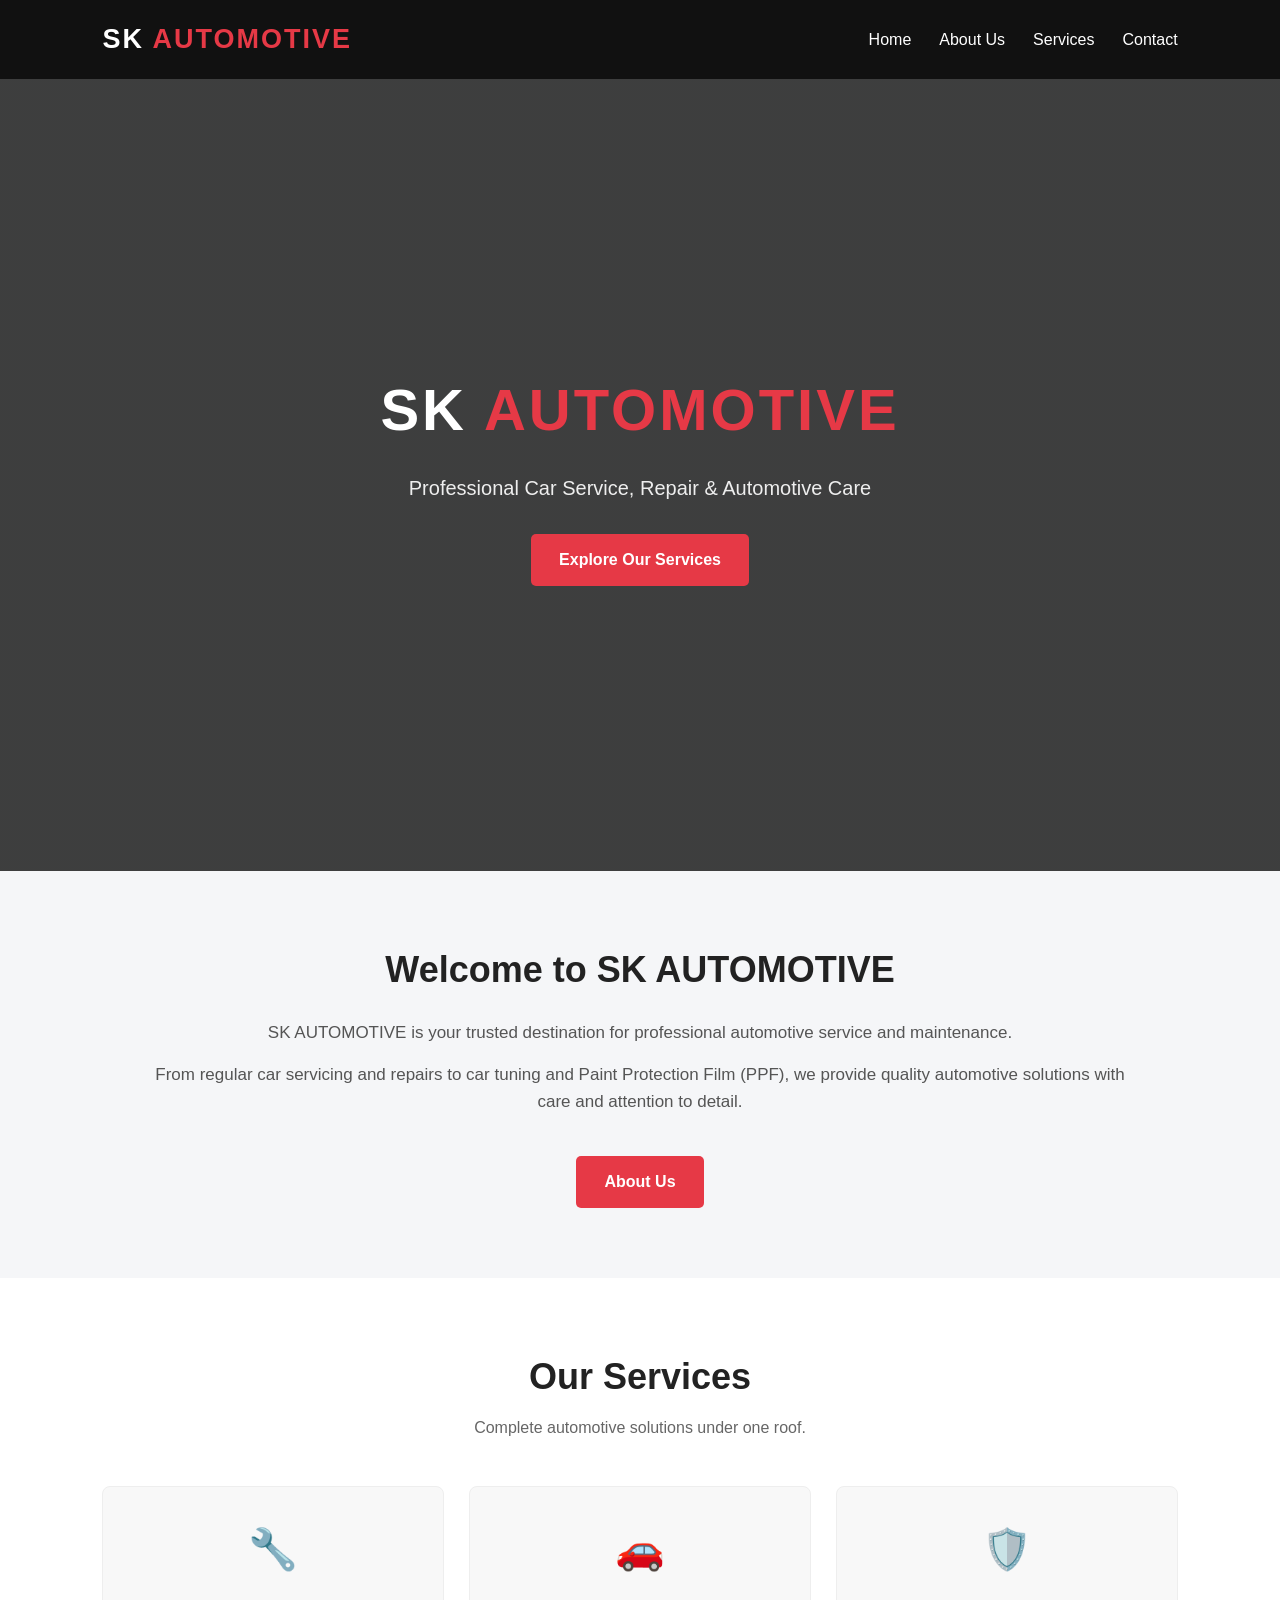
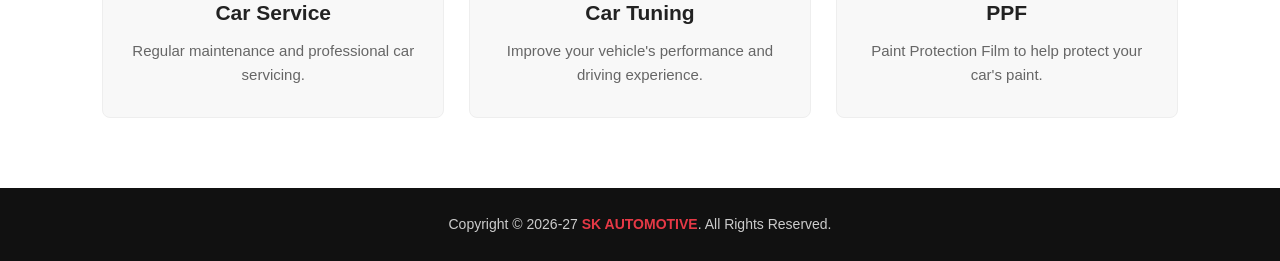
<file: index.html>
<!DOCTYPE html>
<html lang="en">

<head>
    <meta charset="UTF-8">
    <meta name="viewport" content="width=device-width, initial-scale=1.0">

    <title>SK AUTOMOTIVE | Car Service & Repair</title>

    <link rel="stylesheet" href="style.css">
</head>

<body>

    <!-- HEADER -->
    <header>

        <div class="logo">
            SK <span>AUTOMOTIVE</span>
        </div>

        <nav>
            <ul>
                <li><a href="index.html">Home</a></li>
                <li><a href="about.html">About Us</a></li>
                <li><a href="services.html">Services</a></li>
                <li><a href="contact.html">Contact</a></li>
            </ul>
        </nav>

    </header>


    <!-- HERO -->
    <section class="hero">

        <div class="hero-content">

            <h1>
                SK <span>AUTOMOTIVE</span>
            </h1>

            <p>
                Professional Car Service, Repair & Automotive Care
            </p>

            <a href="services.html" class="btn">
                Explore Our Services
            </a>

        </div>

    </section>


    <!-- ABOUT PREVIEW -->
    <section>

        <div class="about-container">

            <h2>Welcome to SK AUTOMOTIVE</h2>

            <p>
                SK AUTOMOTIVE is your trusted destination for
                professional automotive service and maintenance.
            </p>

            <p>
                From regular car servicing and repairs to car tuning
                and Paint Protection Film (PPF), we provide quality
                automotive solutions with care and attention to detail.
            </p>

            <br>

            <a href="about.html" class="btn">
                About Us
            </a>

        </div>

    </section>


    <!-- SERVICES PREVIEW -->
    <section class="services">

        <div class="section-title">

            <h2>Our Services</h2>

            <p>
                Complete automotive solutions under one roof.
            </p>

        </div>


        <div class="service-grid">

            <div class="service-card">
                <div class="service-icon">🔧</div>
                <h3>Car Service</h3>
                <p>
                    Regular maintenance and professional car servicing.
                </p>
            </div>


            <div class="service-card">
                <div class="service-icon">🚗</div>
                <h3>Car Tuning</h3>
                <p>
                    Improve your vehicle's performance and driving experience.
                </p>
            </div>


            <div class="service-card">
                <div class="service-icon">🛡️</div>
                <h3>PPF</h3>
                <p>
                    Paint Protection Film to help protect your car's paint.
                </p>
            </div>

        </div>

    </section>


    <!-- FOOTER -->
    <footer>

        <p>
            Copyright © 2026-27
            <strong>SK AUTOMOTIVE</strong>.
            All Rights Reserved.
        </p>

    </footer>

</body>

</html>
</file>
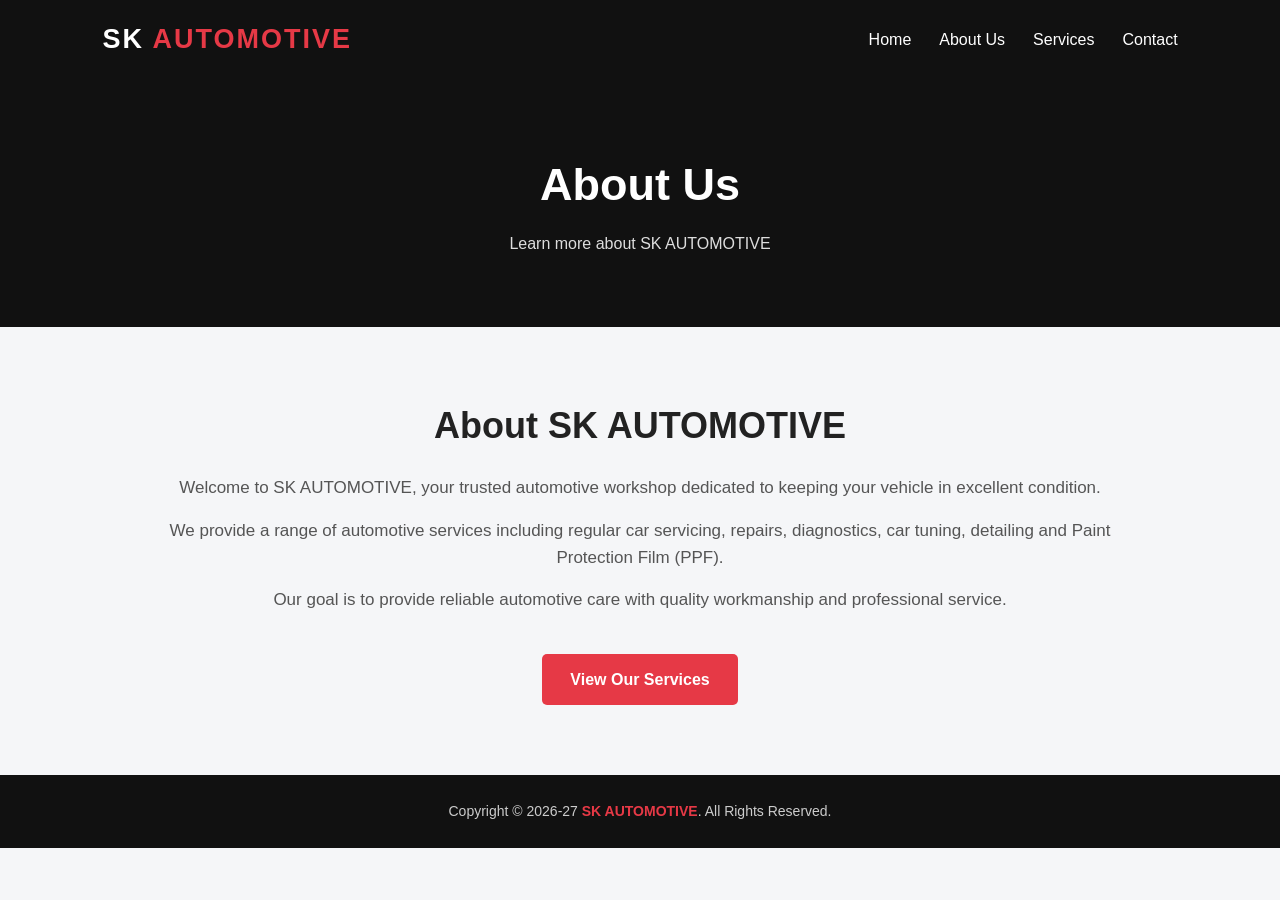
<file: about.html>
<!DOCTYPE html>
<html lang="en">

<head>
    <meta charset="UTF-8">
    <meta name="viewport" content="width=device-width, initial-scale=1.0">

    <title>About Us | SK AUTOMOTIVE</title>

    <link rel="stylesheet" href="style.css">
</head>

<body>

    <!-- HEADER -->
    <header>

        <div class="logo">
            SK <span>AUTOMOTIVE</span>
        </div>

        <nav>
            <ul>
                <li><a href="index.html">Home</a></li>
                <li><a href="about.html">About Us</a></li>
                <li><a href="services.html">Services</a></li>
                <li><a href="contact.html">Contact</a></li>
            </ul>
        </nav>

    </header>


    <!-- PAGE BANNER -->
    <div class="page-banner">

        <h1>About Us</h1>

        <p>
            Learn more about SK AUTOMOTIVE
        </p>

    </div>


    <!-- ABOUT CONTENT -->
    <section>

        <div class="about-container">

            <h2>About SK AUTOMOTIVE</h2>

            <p>
                Welcome to SK AUTOMOTIVE, your trusted automotive
                workshop dedicated to keeping your vehicle in excellent
                condition.
            </p>

            <p>
                We provide a range of automotive services including
                regular car servicing, repairs, diagnostics, car tuning,
                detailing and Paint Protection Film (PPF).
            </p>

            <p>
                Our goal is to provide reliable automotive care with
                quality workmanship and professional service.
            </p>

            <br>

            <a href="services.html" class="btn">
                View Our Services
            </a>

        </div>

    </section>


    <!-- FOOTER -->
    <footer>

        <p>
            Copyright © 2026-27
            <strong>SK AUTOMOTIVE</strong>.
            All Rights Reserved.
        </p>

    </footer>

</body>

</html>
</file>
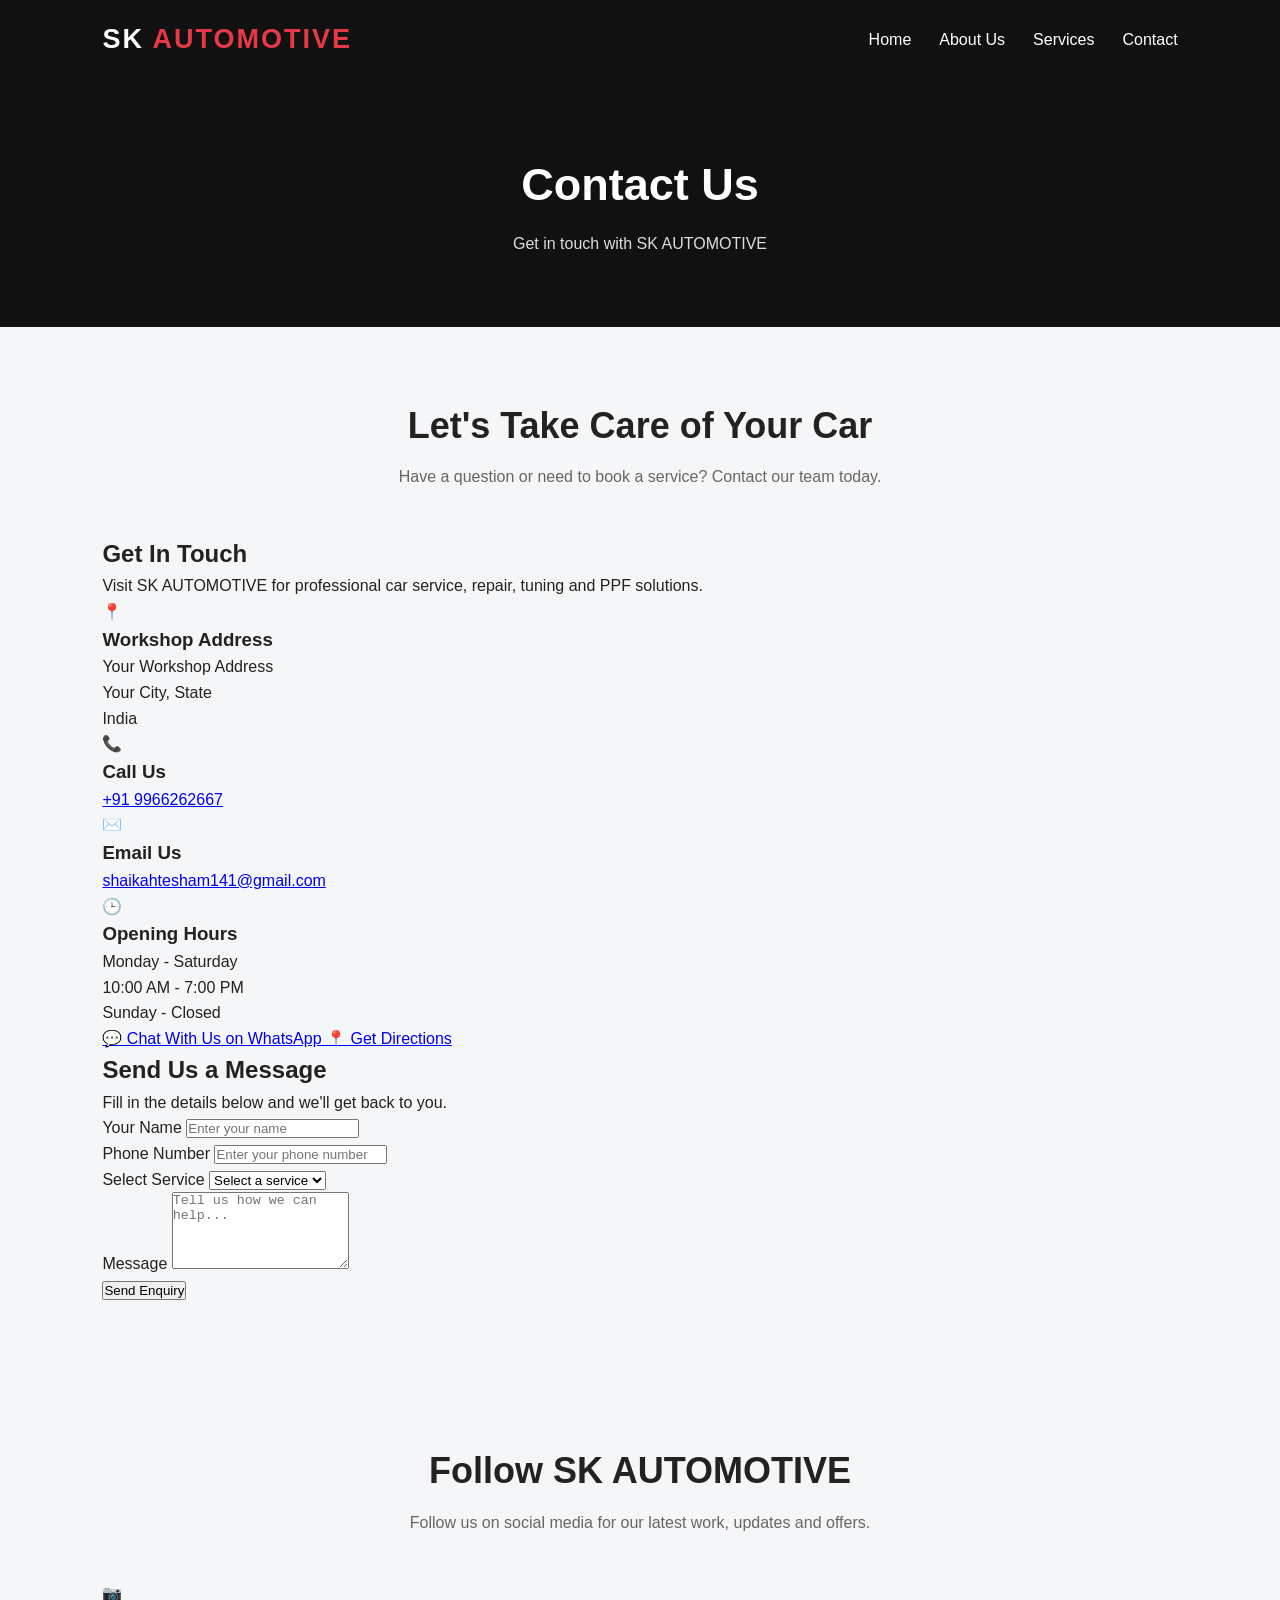
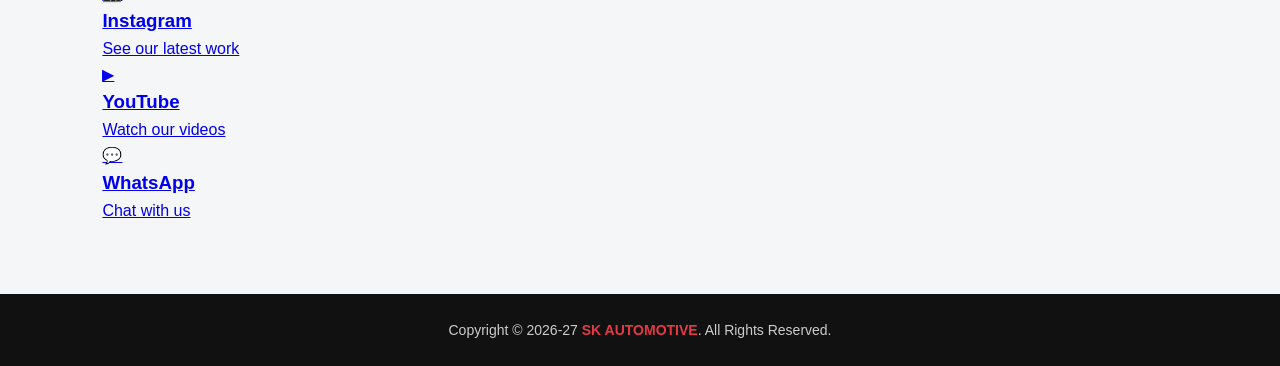
<file: contact.html>
<!DOCTYPE html>
<html lang="en">

<head>
    <meta charset="UTF-8">
    <meta name="viewport" content="width=device-width, initial-scale=1.0">

    <title>Contact Us | SK AUTOMOTIVE</title>

    <link rel="stylesheet" href="style.css">
</head>

<body>

    <!-- ================= HEADER ================= -->

    <header>

        <div class="logo">
            SK <span>AUTOMOTIVE</span>
        </div>

        <nav>
            <ul>
                <li><a href="index.html">Home</a></li>
                <li><a href="about.html">About Us</a></li>
                <li><a href="services.html">Services</a></li>
                <li><a href="contact.html">Contact</a></li>
            </ul>
        </nav>

    </header>


    <!-- ================= PAGE BANNER ================= -->

    <section class="page-banner">

        <h1>Contact Us</h1>

        <p>
            Get in touch with SK AUTOMOTIVE
        </p>

    </section>


    <!-- ================= CONTACT SECTION ================= -->

    <section class="contact-section">

        <div class="section-title">

            <h2>Let's Take Care of Your Car</h2>

            <p>
                Have a question or need to book a service?
                Contact our team today.
            </p>

        </div>


        <div class="contact-wrapper">


            <!-- ========== CONTACT INFORMATION ========== -->

            <div class="contact-info">

                <h2>Get In Touch</h2>

                <p class="contact-intro">
                    Visit SK AUTOMOTIVE for professional car service,
                    repair, tuning and PPF solutions.
                </p>


                <!-- ADDRESS -->

                <div class="contact-item">

                    <div class="contact-icon">
                        📍
                    </div>

                    <div>
                        <h3>Workshop Address</h3>

                        <p>
                            Your Workshop Address<br>
                            Your City, State<br>
                            India
                        </p>
                    </div>

                </div>


                <!-- PHONE -->

                <div class="contact-item">

                    <div class="contact-icon">
                        📞
                    </div>

                    <div>
                        <h3>Call Us</h3>

                        <p>
                            <a href="tel:+9966262667">
                                +91 9966262667
                            </a>
                        </p>

                    </div>

                </div>


                <!-- EMAIL -->

                <div class="contact-item">

                    <div class="contact-icon">
                        ✉️
                    </div>

                    <div>

                        <h3>Email Us</h3>

                        <p>
                            <a href="mailto:shaikahtesham141@gmail.com">
                                shaikahtesham141@gmail.com
                            </a>
                        </p>

                    </div>

                </div>


                <!-- OPENING HOURS -->

                <div class="contact-item">

                    <div class="contact-icon">
                        🕒
                    </div>

                    <div>

                        <h3>Opening Hours</h3>

                        <p>
                            Monday - Saturday<br>
                            10:00 AM - 7:00 PM
                        </p>

                        <p>
                            Sunday - Closed
                        </p>

                    </div>

                </div>


                <!-- WHATSAPP -->

                <a
                    href="https://wa.me/8686481965"
                    class="whatsapp-btn"
                    target="_blank"
                >
                    💬 Chat With Us on WhatsApp
                </a>


                <!-- DIRECTIONS -->

                <a
                    href="https://www.google.com/maps"
                    class="direction-btn"
                    target="_blank"
                >
                    📍 Get Directions
                </a>

            </div>



            <!-- ========== CONTACT FORM ========== -->

            <div class="contact-form">

                <h2>Send Us a Message</h2>

                <p>
                    Fill in the details below and we'll get back to you.
                </p>


                <form action="mailto:shaikahtesham141@gmail.com"
                      method="post"
                      enctype="text/plain">


                    <div class="form-group">

                        <label for="name">
                            Your Name
                        </label>

                        <input
                            type="text"
                            id="name"
                            name="Name"
                            placeholder="Enter your name"
                            required
                        >

                    </div>


                    <div class="form-group">

                        <label for="phone">
                            Phone Number
                        </label>

                        <input
                            type="tel"
                            id="phone"
                            name="Phone"
                            placeholder="Enter your phone number"
                            required
                        >

                    </div>


                    <div class="form-group">

                        <label for="service">
                            Select Service
                        </label>

                        <select id="service" name="Service">

                            <option value="">
                                Select a service
                            </option>

                            <option value="Car Service">
                                Car Service
                            </option>

                            <option value="Car Repair">
                                Car Repair
                            </option>

                            <option value="Car Tuning">
                                Car Tuning
                            </option>

                            <option value="PPF">
                                PPF
                            </option>

                            <option value="AC Service">
                                AC Service
                            </option>

                            <option value="Car Diagnostics">
                                Car Diagnostics
                            </option>

                        </select>

                    </div>


                    <div class="form-group">

                        <label for="message">
                            Message
                        </label>

                        <textarea
                            id="message"
                            name="Message"
                            rows="5"
                            placeholder="Tell us how we can help..."
                        ></textarea>

                    </div>


                    <button
                        type="submit"
                        class="submit-btn"
                    >
                        Send Enquiry
                    </button>

                </form>

            </div>

        </div>

    </section>



    <!-- ================= SOCIAL MEDIA ================= -->

    <section class="social-section">

        <div class="section-title">

            <h2>Follow SK AUTOMOTIVE</h2>

            <p>
                Follow us on social media for our latest work,
                updates and offers.
            </p>

        </div>


        <div class="social-links">


            <!-- INSTAGRAM -->

            <a
                href="https://www.instagram.com/ianasss18._?stkn=MWV4NmRreDQwNHFmag==/"
                target="_blank"
                class="social-card"
            >

                <div class="social-icon">
                    📷
                </div>

                <h3>Instagram</h3>

                <p>
                    See our latest work
                </p>

            </a>


            

            <!-- YOUTUBE -->

            <a
                href="https://youtube.com/@shaikkhaleel9966?si=XfwUUNAvlipqXDrx=/"
                target="_blank"
                class="social-card"
            >

                <div class="social-icon">
                    ▶
                </div>

                <h3>YouTube</h3>

                <p>
                    Watch our videos
                </p>

            </a>


            <!-- WHATSAPP -->

            <a
                href="https://wa.me/8686481965"
                target="_blank"
                class="social-card"
            >

                <div class="social-icon">
                    💬
                </div>

                <h3>WhatsApp</h3>

                <p>
                    Chat with us
                </p>

            </a>

        </div>

    </section>



    <!-- ================= FOOTER ================= -->

    <footer>

        <p>
            Copyright © 2026-27
            <strong>SK AUTOMOTIVE</strong>.
            All Rights Reserved.
        </p>

    </footer>

</body>

</html>
</file>
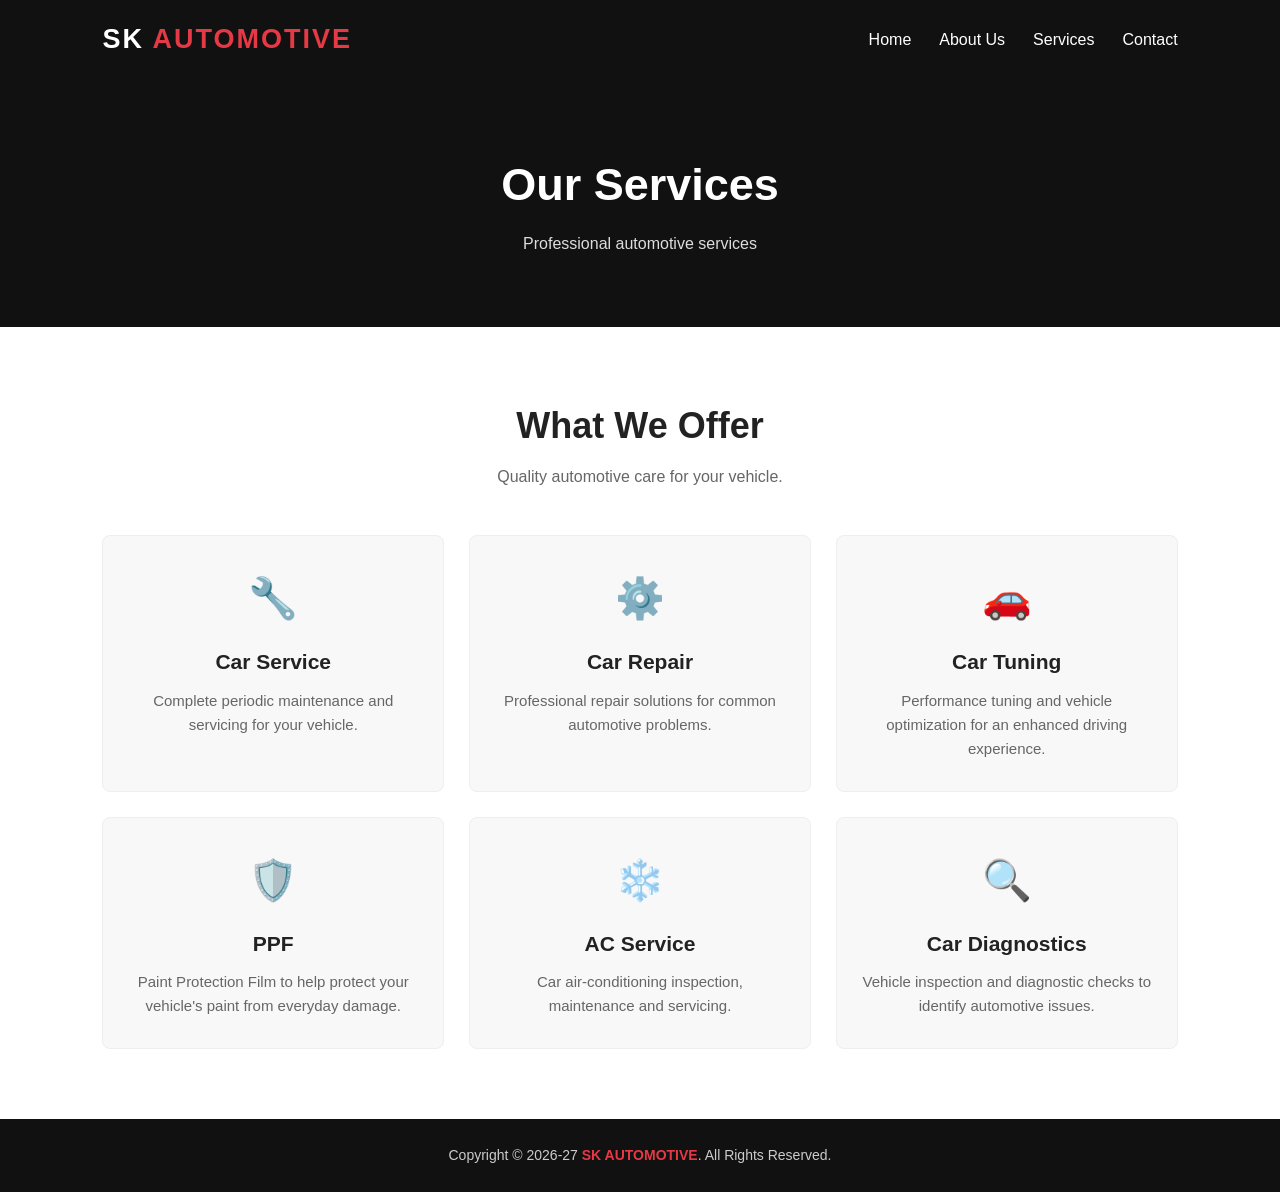
<file: services.html>
<!DOCTYPE html>
<html lang="en">

<head>
    <meta charset="UTF-8">
    <meta name="viewport" content="width=device-width, initial-scale=1.0">

    <title>Services | SK AUTOMOTIVE</title>

    <link rel="stylesheet" href="style.css">
</head>

<body>

    <!-- HEADER -->
    <header>

        <div class="logo">
            SK <span>AUTOMOTIVE</span>
        </div>

        <nav>
            <ul>
                <li><a href="index.html">Home</a></li>
                <li><a href="about.html">About Us</a></li>
                <li><a href="services.html">Services</a></li>
                <li><a href="contact.html">Contact</a></li>
            </ul>
        </nav>

    </header>


    <!-- PAGE BANNER -->
    <div class="page-banner">

        <h1>Our Services</h1>

        <p>
            Professional automotive services
        </p>

    </div>


    <!-- SERVICES -->
    <section class="services">

        <div class="section-title">

            <h2>What We Offer</h2>

            <p>
                Quality automotive care for your vehicle.
            </p>

        </div>


        <div class="service-grid">


            <!-- SERVICE 1 -->
            <div class="service-card">

                <div class="service-icon">🔧</div>

                <h3>Car Service</h3>

                <p>
                    Complete periodic maintenance and servicing
                    for your vehicle.
                </p>

            </div>


            <!-- SERVICE 2 -->
            <div class="service-card">

                <div class="service-icon">⚙️</div>

                <h3>Car Repair</h3>

                <p>
                    Professional repair solutions for common
                    automotive problems.
                </p>

            </div>


            <!-- SERVICE 3 -->
            <div class="service-card">

                <div class="service-icon">🚗</div>

                <h3>Car Tuning</h3>

                <p>
                    Performance tuning and vehicle optimization
                    for an enhanced driving experience.
                </p>

            </div>


            <!-- SERVICE 4 -->
            <div class="service-card">

                <div class="service-icon">🛡️</div>

                <h3>PPF</h3>

                <p>
                    Paint Protection Film to help protect your
                    vehicle's paint from everyday damage.
                </p>

            </div>


            <!-- SERVICE 5 -->
            <div class="service-card">

                <div class="service-icon">❄️</div>

                <h3>AC Service</h3>

                <p>
                    Car air-conditioning inspection, maintenance
                    and servicing.
                </p>

            </div>


            <!-- SERVICE 6 -->
            <div class="service-card">

                <div class="service-icon">🔍</div>

                <h3>Car Diagnostics</h3>

                <p>
                    Vehicle inspection and diagnostic checks to
                    identify automotive issues.
                </p>

            </div>


        </div>

    </section>


    <!-- FOOTER -->
    <footer>

        <p>
            Copyright © 2026-27
            <strong>SK AUTOMOTIVE</strong>.
            All Rights Reserved.
        </p>

    </footer>

</body>

</html>
</file>
<file: style.css>
/* =========================
   SK AUTOMOTIVE - MAIN CSS
   ========================= */

* {
    margin: 0;
    padding: 0;
    box-sizing: border-box;
}

html {
    scroll-behavior: smooth;
}

body {
    font-family: Arial, Helvetica, sans-serif;
    background-color: #f5f6f8;
    color: #222;
    line-height: 1.6;
}

/* =========================
   HEADER
   ========================= */

header {
    background-color: #111;
    color: white;
    padding: 18px 8%;
    display: flex;
    justify-content: space-between;
    align-items: center;
    position: sticky;
    top: 0;
    z-index: 1000;
}

.logo {
    font-size: 27px;
    font-weight: bold;
    letter-spacing: 2px;
}

.logo span {
    color: #e63946;
}

nav ul {
    list-style: none;
    display: flex;
    gap: 28px;
}

nav ul li a {
    text-decoration: none;
    color: white;
    font-size: 16px;
    font-weight: 500;
    transition: 0.3s;
}

nav ul li a:hover {
    color: #e63946;
}

/* =========================
   HERO SECTION
   ========================= */

.hero {
    min-height: 88vh;
    display: flex;
    justify-content: center;
    align-items: center;
    text-align: center;
    padding: 40px 20px;
    background: linear-gradient(
        rgba(0, 0, 0, 0.75),
        rgba(0, 0, 0, 0.75)
    ),
    url("https://images.unsplash.com/photo-1486006920555-c77dcf18193c?auto=format&fit=crop&w=1600&q=80");
    background-size: cover;
    background-position: center;
    color: white;
}

.hero-content {
    max-width: 800px;
}

.hero h1 {
    font-size: 58px;
    margin-bottom: 15px;
    letter-spacing: 3px;
}

.hero h1 span {
    color: #e63946;
}

.hero p {
    font-size: 20px;
    margin-bottom: 30px;
    color: #eee;
}

.btn {
    display: inline-block;
    padding: 13px 28px;
    background-color: #e63946;
    color: white;
    text-decoration: none;
    border-radius: 5px;
    font-weight: bold;
    transition: 0.3s;
}

.btn:hover {
    background-color: #b9212d;
    transform: translateY(-2px);
}

/* =========================
   GENERAL SECTIONS
   ========================= */

section {
    padding: 70px 8%;
}

.section-title {
    text-align: center;
    margin-bottom: 45px;
}

.section-title h2 {
    font-size: 36px;
    margin-bottom: 10px;
}

.section-title p {
    color: #666;
}

/* =========================
   ABOUT
   ========================= */

.about-container {
    max-width: 1000px;
    margin: auto;
    text-align: center;
}

.about-container h2 {
    font-size: 36px;
    margin-bottom: 20px;
}

.about-container p {
    color: #555;
    font-size: 17px;
    margin-bottom: 15px;
}

/* =========================
   SERVICES
   ========================= */

.services {
    background-color: white;
}

.service-grid {
    display: grid;
    grid-template-columns: repeat(3, 1fr);
    gap: 25px;
    max-width: 1100px;
    margin: auto;
}

.service-card {
    background-color: #f8f8f8;
    padding: 30px 25px;
    text-align: center;
    border-radius: 8px;
    border: 1px solid #eee;
    transition: 0.3s;
}

.service-card:hover {
    transform: translateY(-7px);
    box-shadow: 0 8px 25px rgba(0, 0, 0, 0.1);
}

.service-icon {
    font-size: 40px;
    margin-bottom: 15px;
}

.service-card h3 {
    margin-bottom: 10px;
    font-size: 21px;
}

.service-card p {
    color: #666;
    font-size: 15px;
}

/* =========================
   CONTACT
   ========================= */

.contact-container {
    max-width: 900px;
    margin: auto;
    display: grid;
    grid-template-columns: repeat(2, 1fr);
    gap: 30px;
}

.contact-box {
    background-color: white;
    padding: 30px;
    border-radius: 8px;
    border: 1px solid #eee;
}

.contact-box h3 {
    margin-bottom: 15px;
    color: #e63946;
}

.contact-box p {
    margin-bottom: 10px;
    color: #555;
}

.contact-box a {
    color: #222;
    text-decoration: none;
}

.contact-box a:hover {
    color: #e63946;
}

/* =========================
   PAGE BANNER
   ========================= */

.page-banner {
    background-color: #111;
    color: white;
    text-align: center;
    padding: 70px 20px;
}

.page-banner h1 {
    font-size: 45px;
    margin-bottom: 10px;
}

.page-banner p {
    color: #ddd;
}

/* =========================
   FOOTER
   ========================= */

footer {
    background-color: #111;
    color: white;
    text-align: center;
    padding: 25px 15px;
}

footer p {
    font-size: 14px;
    color: #ccc;
}

footer strong {
    color: #e63946;
}

/* =========================
   RESPONSIVE DESIGN
   ========================= */

@media (max-width: 800px) {

    header {
        flex-direction: column;
        gap: 15px;
    }

    nav ul {
        gap: 15px;
        flex-wrap: wrap;
        justify-content: center;
    }

    .hero h1 {
        font-size: 42px;
    }

    .hero p {
        font-size: 17px;
    }

    .service-grid {
        grid-template-columns: 1fr 1fr;
    }

    .contact-container {
        grid-template-columns: 1fr;
    }
}

@media (max-width: 550px) {

    header {
        padding: 15px 5%;
    }

    .logo {
        font-size: 23px;
    }

    nav ul {
        gap: 12px;
    }

    nav ul li a {
        font-size: 14px;
    }

    .hero {
        min-height: 80vh;
    }

    .hero h1 {
        font-size: 34px;
    }

    section {
        padding: 50px 5%;
    }

    .section-title h2 {
        font-size: 29px;
    }

    .service-grid {
        grid-template-columns: 1fr;
    }

    .page-banner h1 {
        font-size: 35px;
    }
}
</file>
